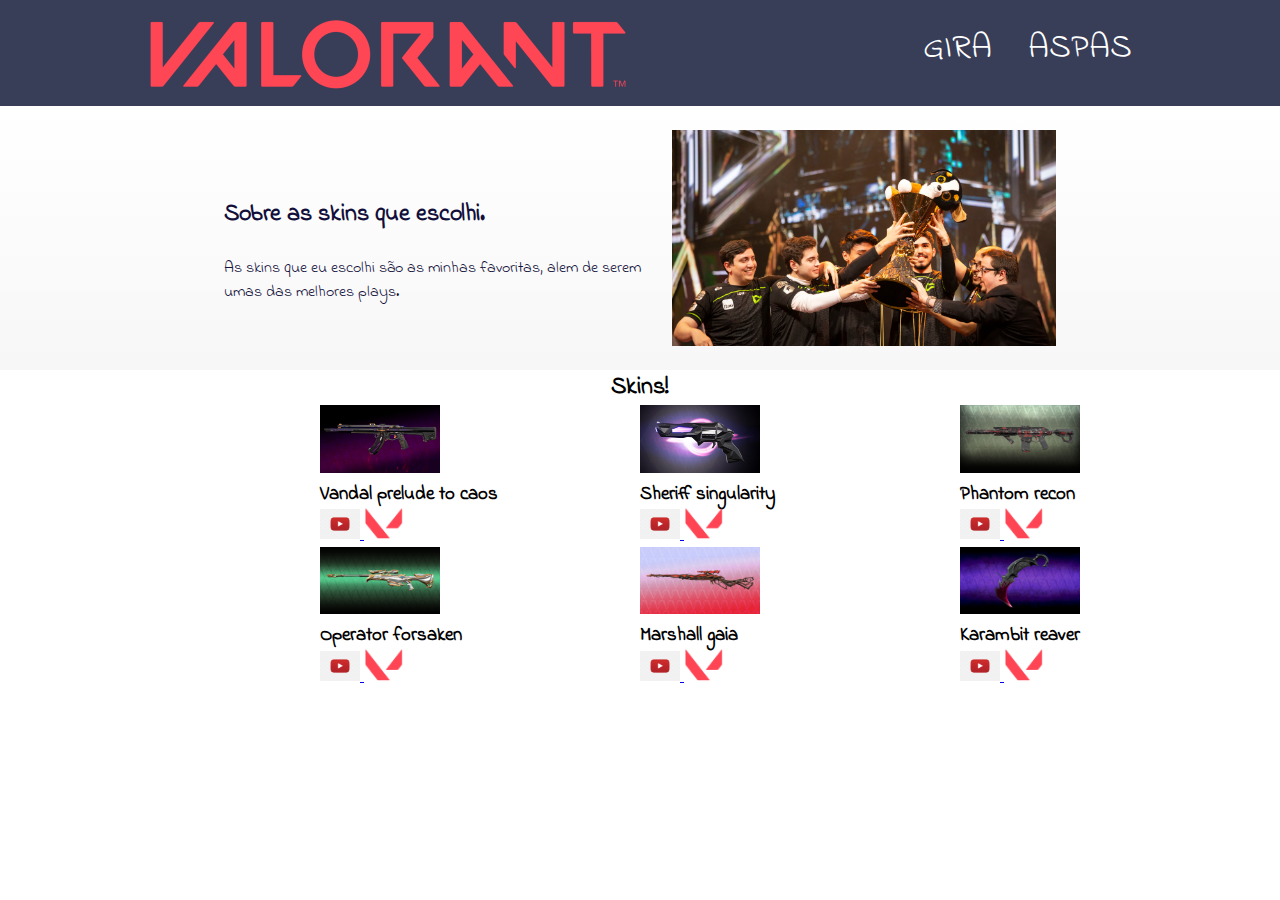
<file: BABADI/index.html>
<!DOCTYPE html>
<html lang="en">
<head>
    <meta charset="UTF-8">
    <meta name="viewport" content="width=device-width, initial-scale=1.0">
    <title>Document</title>
    <link rel="stylesheet" href="style.css">
    <link rel="preconnect" href="https://fonts.googleapis.com">
    <link rel="preconnect" href="https://fonts.googleapis.com">
    <link rel="preconnect" href="https://fonts.gstatic.com" crossorigin>
    <link href="https://fonts.googleapis.com/css2?family=Caveat:wght@400..700&family=Indie+Flower&display=swap" rel="stylesheet">
</head>
<body>
<header class="cabecalho">
    <img class="cabecalho-img" img src="./img/Valorant-Logo.png" alt="cabecalho alurastart">
    <ul class="cabecalho-lista">
        <li class="cabecalho-lista-item">GIRA</li>
        <li class="cabecalho-lista-item">ASPAS</li>
    </ul>
</header>
<section class="escola">
    <div class="escola-conteudo">
<h2 class="titulo-escola"> Sobre as skins que escolhi.</h2>
<p class="escola-texto-um"> As skins que eu escolhi são as minhas favoritas, alem de serem umas das melhores plays. </p>

    </div>
<img class="img-escola" src="./img/140392-loud-valorant-champions-article_cover_bd-1.jpg" alt="img escola">
</section>
<h2 class="estudante-titulo">Skins!</h2>
<section class="estudantes">
    <span></span>
    <div class="div-estudante">
        <img class="img-estudante" src="./img/Valorant-Prelude-to-Chaos-Collection-Vandal-HD.jpg" alt="estudante marcelo">
        <h3>Vandal prelude to caos</h3>
        <a href="https://youtu.be/z0YwnJtxoGE?si=xV5lSdhN4Y69d2Y3"> <img class="icone-estudante" src="./img/png-clipart-youtube-youtube.png" alt="icone youtube"> </a>
        <a href="https://playvalorant.com/pt-br/"> <img class="icone-estudante" src="./img/fornai.png" alt="icone github"> </a>
        
    </div>
    <div class="div-estudante">
        <img class="img-estudante" src="./img/Valorant-Singularity-Collection-Sheriff-HD.jpg" alt="estudante marcelo">
        <h3>Sheriff singularity</h3>
        <a href="https://youtu.be/GYpSk4vZj1A?si=tJiOouGsJVY04XM2"> <img class="icone-estudante" src="./img/png-clipart-youtube-youtube.png" alt="icone youtube"> </a>
        <a href="https://playvalorant.com/pt-br/"> <img class="icone-estudante" src="./img/fornai.png" alt="icone github"> </a>
        
    </div>
    <div class="div-estudante">
        <img class="img-estudante" src="./img/Valorant-Recon-Collection-Phantom-Red-Variant.jpg" alt="estudante marcelo">
        <h3>Phantom recon</h3>
        <a href="https://www.youtube.com/watch?v=0TzO6z_eDIg"> <img class="icone-estudante" src="./img/png-clipart-youtube-youtube.png" alt="icone youtube"> </a>
        <a href="https://playvalorant.com/pt-br/"> <img class="icone-estudante" src="./img/fornai.png" alt="icone github"> </a>
        
    </div>
    <span></span>
    <div class="div-estudante">
        <img class="img-estudante" src="./img/Valorant-Foresaken-Collection-Operator-Gold-Variant.jpg" alt="estudante marcelo">
        <h3>Operator forsaken</h3>
        <a href="https://www.youtube.com/watch?v=cttWKbSMdqk"> <img class="icone-estudante" src="./img/png-clipart-youtube-youtube.png" alt="icone youtube"> </a>
        <a href="https://playvalorant.com/pt-br/"> <img class="icone-estudante" src="./img/fornai.png" alt="icone github"> </a>
        
    </div>
    <div class="div-estudante">
        <img class="img-estudante" src="./img/Valorant-Gaia_s-Vengeance-Collection-Marshal-Orange.jpg" alt="estudante marcelo">
        <h3>Marshall gaia</h3>
        <a href="https://www.youtube.com/watch?v=6xlUhDArhmI"> <img class="icone-estudante" src="./img/png-clipart-youtube-youtube.png" alt="icone youtube"> </a>
        <a href="https://playvalorant.com/pt-br/"> <img class="icone-estudante" src="./img/fornai.png" alt="icone github"> </a>
        
    </div>
    <div class="div-estudante">
        <img class="img-estudante" src="./img/Valorant-Reaver-2-Collection-Karambit-Black.jpg" alt="estudante marcelo">
        <h3>Karambit reaver</h3>
        <a href="https://www.youtube.com/watch?v=vNfcx0ltBR8&t=1s"> <img class="icone-estudante" src="./img/png-clipart-youtube-youtube.png" alt="icone youtube"> </a>
        <a href="https://playvalorant.com/pt-br/"> <img class="icone-estudante" src="./img/fornai.png" alt="icone github"> </a>
        
    </div>
   
</section>
</body>
</html>
</file>
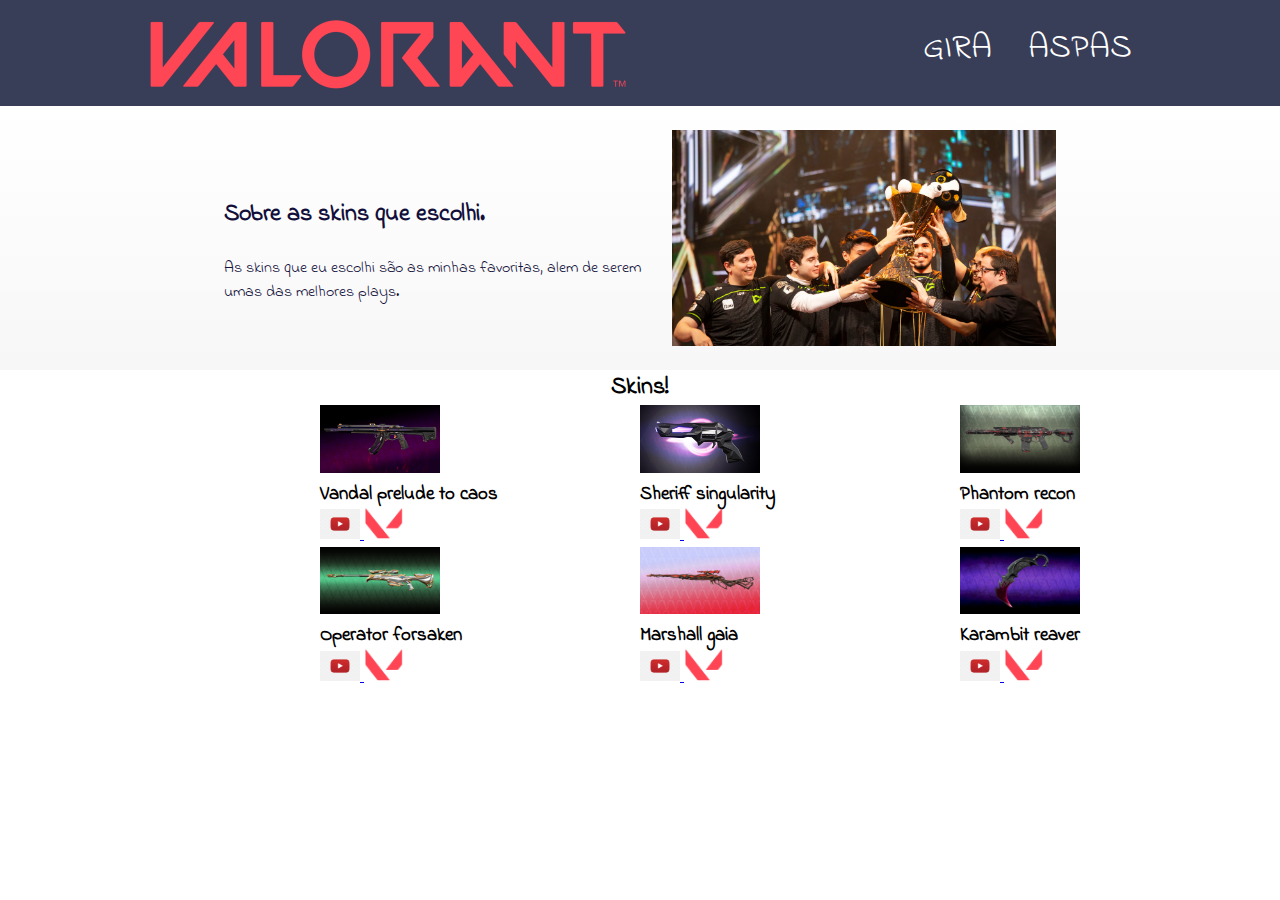
<file: trabalho midia dmais/index.html>
<!DOCTYPE html>
<html lang="en">
<head>
    <meta charset="UTF-8">
    <meta name="viewport" content="width=device-width, initial-scale=1.0">
    <title>Document</title>
    <link rel="stylesheet" href="style.css">
    <link rel="preconnect" href="https://fonts.googleapis.com">
    <link rel="preconnect" href="https://fonts.googleapis.com">
    <link rel="preconnect" href="https://fonts.gstatic.com" crossorigin>
    <link href="https://fonts.googleapis.com/css2?family=Caveat:wght@400..700&family=Indie+Flower&display=swap" rel="stylesheet">
</head>
<body>
<header class="cabecalho">
    <img class="cabecalho-img" img src="./img/Valorant-Logo.png" alt="cabecalho alurastart">
    <ul class="cabecalho-lista">
        <li class="cabecalho-lista-item">GIRA</li>
        <li class="cabecalho-lista-item">ASPAS</li>
    </ul>
</header>
<section class="escola">
    <div class="escola-conteudo">
<h2 class="titulo-escola"> Sobre as skins que escolhi.</h2>
<p class="escola-texto-um"> As skins que eu escolhi são as minhas favoritas, alem de serem umas das melhores plays. </p>

    </div>
<img class="img-escola" src="./img/140392-loud-valorant-champions-article_cover_bd-1.jpg" alt="img escola">
</section>
<h2 class="estudante-titulo">Skins!</h2>
<section class="estudantes">
    <span></span>
    <div class="div-estudante">
        <img class="img-estudante" src="./img/Valorant-Prelude-to-Chaos-Collection-Vandal-HD.jpg" alt="estudante marcelo">
        <h3>Vandal prelude to caos</h3>
        <a href="https://youtu.be/z0YwnJtxoGE?si=xV5lSdhN4Y69d2Y3"> <img class="icone-estudante" src="./img/png-clipart-youtube-youtube.png" alt="icone youtube"> </a>
        <a href="https://playvalorant.com/pt-br/"> <img class="icone-estudante" src="./img/fornai.png" alt="icone github"> </a>
        
    </div>
    <div class="div-estudante">
        <img class="img-estudante" src="./img/Valorant-Singularity-Collection-Sheriff-HD.jpg" alt="estudante marcelo">
        <h3>Sheriff singularity</h3>
        <a href="https://youtu.be/GYpSk4vZj1A?si=tJiOouGsJVY04XM2"> <img class="icone-estudante" src="./img/png-clipart-youtube-youtube.png" alt="icone youtube"> </a>
        <a href="https://playvalorant.com/pt-br/"> <img class="icone-estudante" src="./img/fornai.png" alt="icone github"> </a>
        
    </div>
    <div class="div-estudante">
        <img class="img-estudante" src="./img/Valorant-Recon-Collection-Phantom-Red-Variant.jpg" alt="estudante marcelo">
        <h3>Phantom recon</h3>
        <a href="https://www.youtube.com/watch?v=0TzO6z_eDIg"> <img class="icone-estudante" src="./img/png-clipart-youtube-youtube.png" alt="icone youtube"> </a>
        <a href="https://playvalorant.com/pt-br/"> <img class="icone-estudante" src="./img/fornai.png" alt="icone github"> </a>
        
    </div>
    <span></span>
    <div class="div-estudante">
        <img class="img-estudante" src="./img/Valorant-Foresaken-Collection-Operator-Gold-Variant.jpg" alt="estudante marcelo">
        <h3>Operator forsaken</h3>
        <a href="https://www.youtube.com/watch?v=cttWKbSMdqk"> <img class="icone-estudante" src="./img/png-clipart-youtube-youtube.png" alt="icone youtube"> </a>
        <a href="https://playvalorant.com/pt-br/"> <img class="icone-estudante" src="./img/fornai.png" alt="icone github"> </a>
        
    </div>
    <div class="div-estudante">
        <img class="img-estudante" src="./img/Valorant-Gaia_s-Vengeance-Collection-Marshal-Orange.jpg" alt="estudante marcelo">
        <h3>Marshall gaia</h3>
        <a href="https://www.instagram.com/"> <img class="icone-estudante" src="./img/png-clipart-youtube-youtube.png" alt="icone youtube"> </a>
        <a href="https://playvalorant.com/pt-br/"> <img class="icone-estudante" src="./img/fornai.png" alt="icone github"> </a>
        
    </div>
    <div class="div-estudante">
        <img class="img-estudante" src="./img/Valorant-Reaver-2-Collection-Karambit-Black.jpg" alt="estudante marcelo">
        <h3>Karambit reaver</h3>
        <a href="https://www.youtube.com/watch?v=vNfcx0ltBR8&t=1s"> <img class="icone-estudante" src="./img/png-clipart-youtube-youtube.png" alt="icone youtube"> </a>
        <a href="https://playvalorant.com/pt-br/"> <img class="icone-estudante" src="./img/fornai.png" alt="icone github"> </a>
        
    </div>
   
</section>
</body>
</html>
</file>
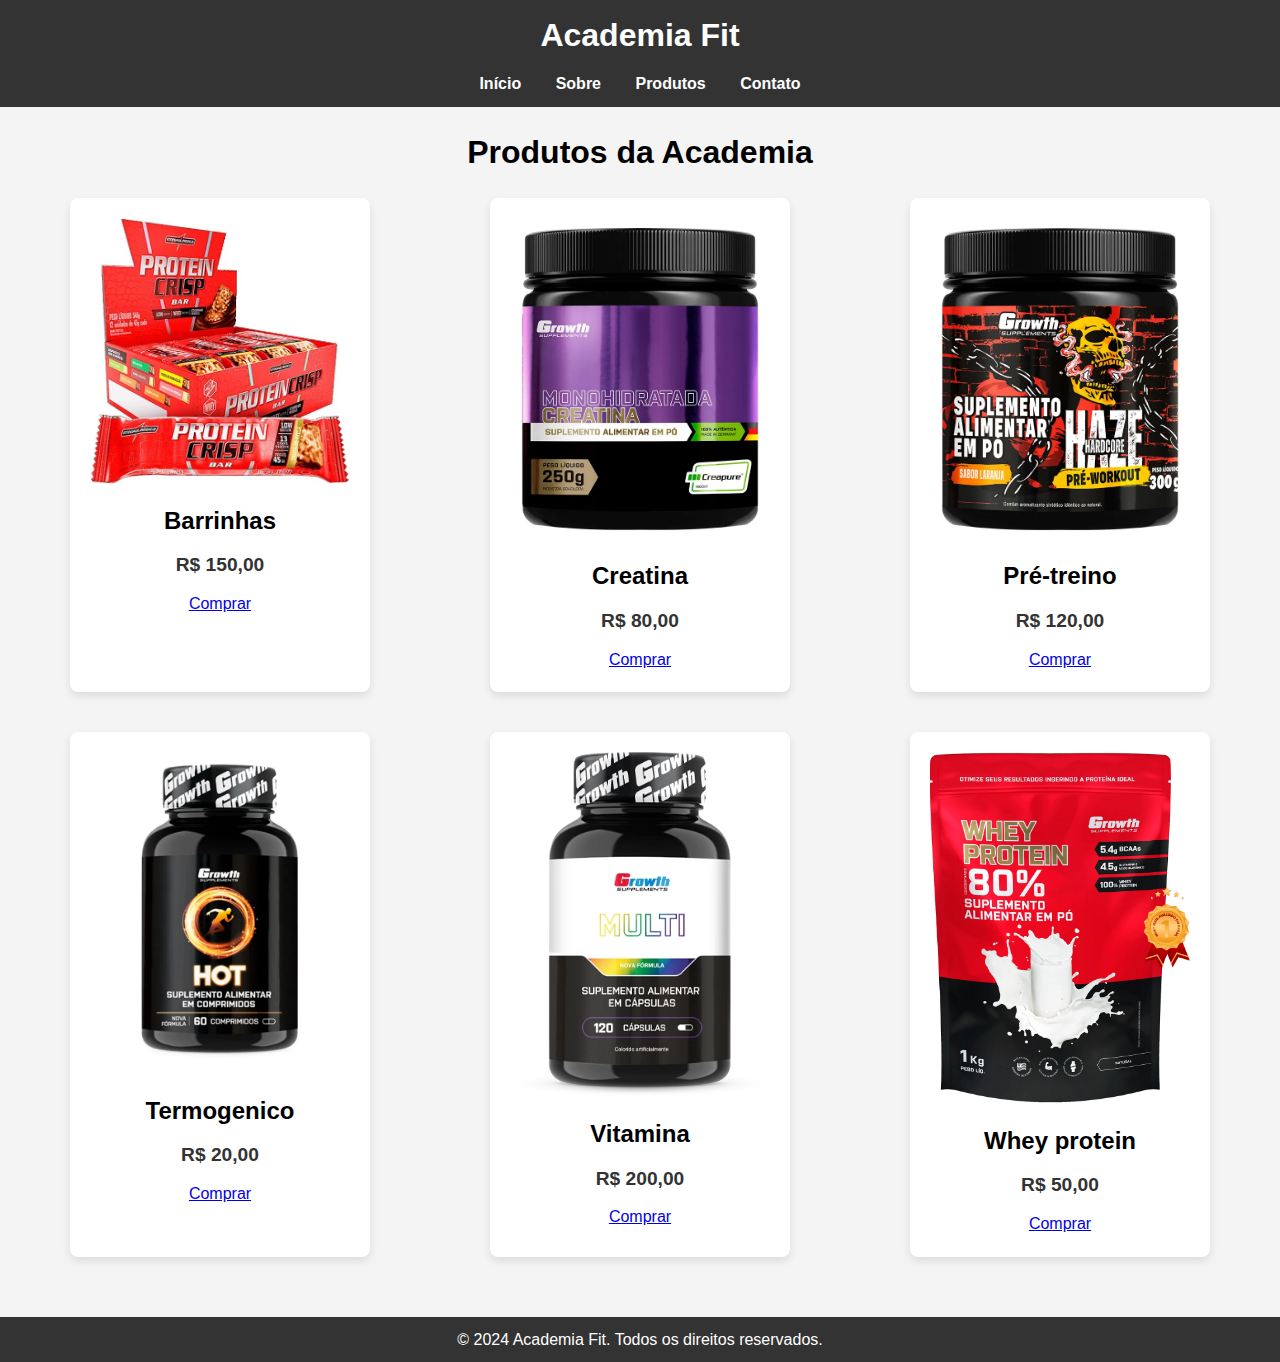
<file: trabalho semana que vem mes 11/index.html>
<!DOCTYPE html>
<html lang="pt-br">
<head>
    <meta charset="UTF-8">
    <meta name="viewport" content="width=device-width, initial-scale=1.0">
    <meta http-equiv="X-UA-Compatible" content="ie=edge">
    <title>Academia - Produtos</title>
    <link rel="stylesheet" href="styles.css">
</head>
<body>
    <header>
        <div class="logo">
            <h1>Academia Fit</h1>
        </div>
        <nav>
            <ul>
                <li><a href="#">Início</a></li>
                <li><a href="#">Sobre</a></li>
                <li><a href="#">Produtos</a></li>
                <li><a href="#">Contato</a></li>
            </ul>
        </nav>
    </header>

    <section class="produtos">
        <h2>Produtos da Academia</h2>
        <div class="produtos-container">
            <div class="linha">
                <div class="produto">
                    <img src="img/barrinha.jpg" alt="Produto 1">
                    <h3>Barrinhas</h3>
                    <p class="preco">R$ 150,00</p>
                    <a href="compra.html?produto=halteres" class="btn-comprar">Comprar</a>
                </div>
                <div class="produto">
                    <img src="img/creatina.webp" alt="Produto 2">
                    <h3>Creatina</h3>
                    <p class="preco">R$ 80,00</p>
                    <a href="compra.html?produto=colchonete" class="btn-comprar">Comprar</a>
                </div>
                <div class="produto">
                    <img src="img/pre treino.webp" alt="Produto 3">
                    <h3>Pré-treino</h3>
                    <p class="preco">R$ 120,00</p>
                    <a href="compra.html?produto=roupas-academia" class="btn-comprar">Comprar</a>
                </div>
            </div>
            <div class="linha">
                <div class="produto">
                    <img src="img/termo.webp" alt="Produto 4">
                    <h3>Termogenico</h3>
                    <p class="preco">R$ 20,00</p>
                    <a href="compra.html?produto=faixa-cabelo" class="btn-comprar">Comprar</a>
                </div>
                <div class="produto">
                    <img src="img/vitamina.webp" alt="Produto 5">
                    <h3>Vitamina</h3>
                    <p class="preco">R$ 200,00</p>
                    <a href="compra.html?produto=suplemento" class="btn-comprar">Comprar</a>
                </div>
                <div class="produto">
                    <img src="img/whey.webp" alt="Produto 6">
                    <h3>Whey protein</h3>
                    <p class="preco">R$ 50,00</p>
                    <a href="compra.html?produto=elasticos-resistencia" class="btn-comprar">Comprar</a>
                </div>
            </div>
        </div>
    </section>

    <footer>
        <p>&copy; 2024 Academia Fit. Todos os direitos reservados.</p>
    </footer>
</body>
</html>
</file>
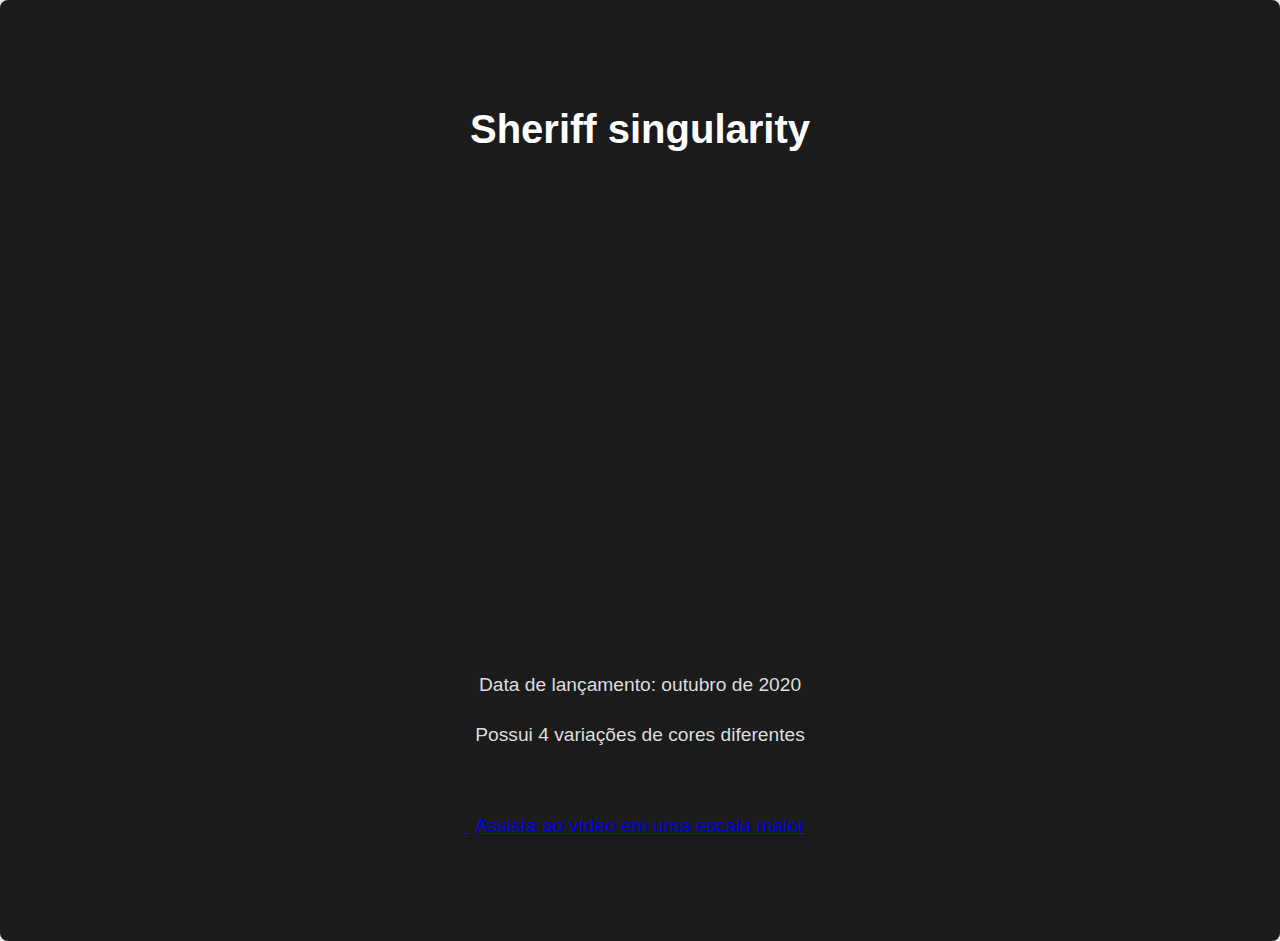
<file: quase pronto/cauanzin2/index2.html>
<!DOCTYPE html>
<html lang="pt-br">

<head>
    <meta charset="UTF-8">
    <meta name="viewport" content="width=device-width, initial-scale=1.0">
    <title>Valorant</title>
    <style>
        body {
            font-family: Arial, sans-serif;
            background-color: #f0f0f0;
            margin: 0;
            padding: 0;
            display: flex;
            justify-content: center;
            align-items: center;
            min-height: 100vh; 
        }

        .container {
            text-align: center;
            max-width: 800px;
            padding: 80px;
            background-color: #1b1b1b;
            border-radius: 8px;
            box-shadow: 0 0 10px rgba(0, 0, 0, 0.1);
            width: 90%; 
            max-width: 1200px; 
        }

        h1 {
            font-size: 2.5rem;
            margin-bottom: 60px;
            color: #fff; 
        }

        p {
            font-size: 1.2rem;
            line-height: 1.6;
            color: #ddd; 
        }

        iframe {
            width: 100%;
            max-width: 600px;
            height: 315px; 
            margin: 60px 0;
        }

        .footer {
            margin-top: 60px;
            font-size: 0.8rem;
            color: #888;
        }
    </style>
</head>

<body>
    <div class="container">
        <h1>Sheriff singularity</h1>
        <iframe width="560" height="315" src="https://www.youtube.com/embed/GYpSk4vZj1A?si=hr7nGvrXQW7tonjx" title="YouTube video player" frameborder="0" allow="accelerometer; autoplay; clipboard-write; encrypted-media; gyroscope; picture-in-picture; web-share" referrerpolicy="strict-origin-when-cross-origin" allowfullscreen ></iframe>
        <p>Data de lançamento: outubro de 2020</p>
        <p>Possui 4 variações de cores diferentes</p>

        <div class="footer">
            <p><a href="https://www.youtube.com/embed/GYpSk4vZj1A">Assista ao vídeo em uma escala maior</a></p>
        </div>
    </div>
</body>

</html>
</file>
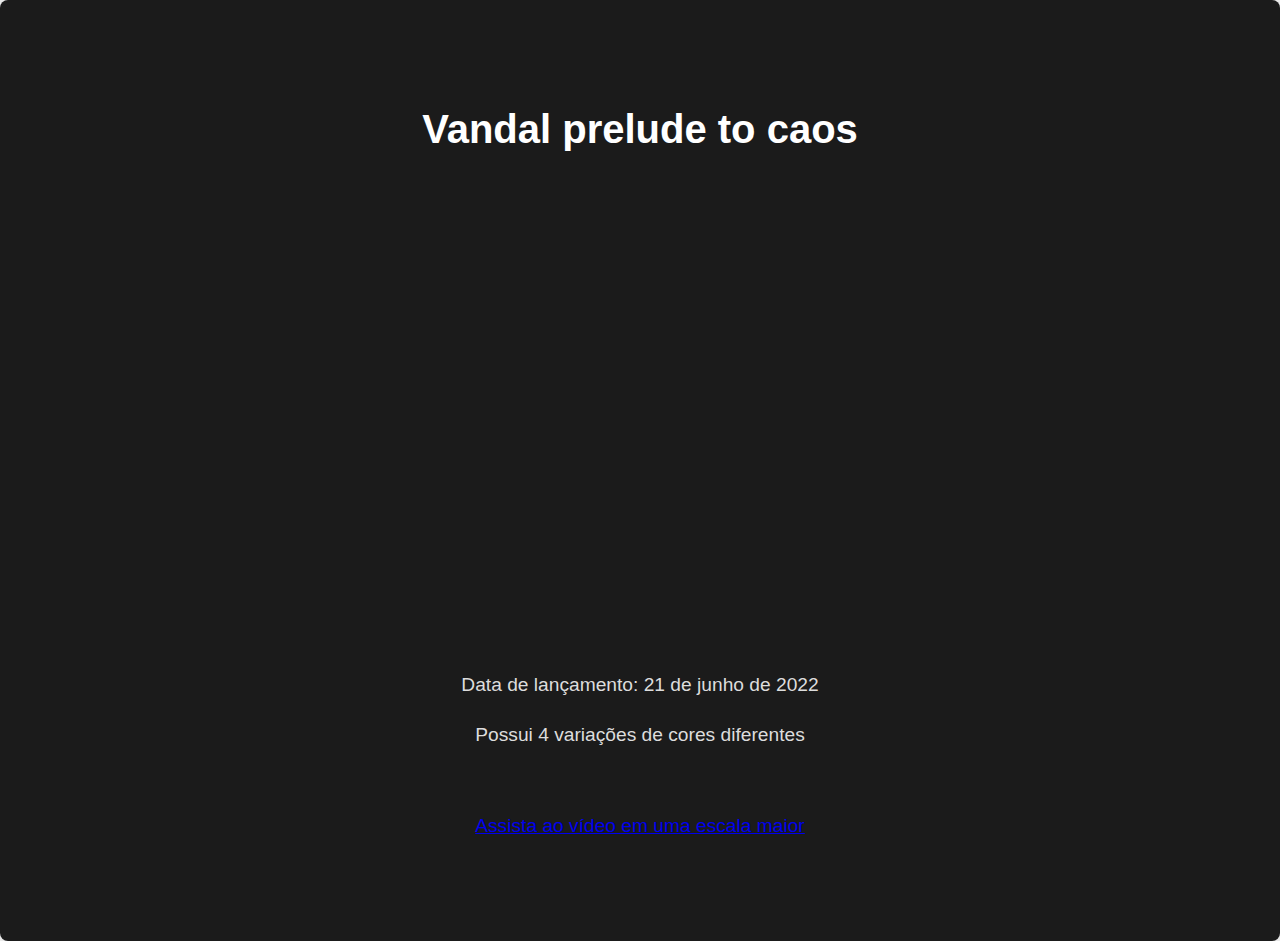
<file: quase pronto/less1/index1.html>
<!DOCTYPE html>
<html lang="pt-br">

<head>
    <meta charset="UTF-8">
    <meta name="viewport" content="width=device-width, initial-scale=1.0">
    <title>Valorant</title>
    <style>
        body {
            font-family: Arial, sans-serif;
            background-color: #f0f0f0;
            margin: 0;
            padding: 0;
            display: flex;
            justify-content: center;
            align-items: center;
            min-height: 100vh; 
        }

        .container {
            text-align: center;
            max-width: 800px;
            padding: 80px;
            background-color: #1b1b1b;
            border-radius: 8px;
            box-shadow: 0 0 10px rgba(0, 0, 0, 0.1);
            width: 90%; 
            max-width: 1200px; 
        }

        h1 {
            font-size: 2.5rem;
            margin-bottom: 60px;
            color: #fff; 
        }

        p {
            font-size: 1.2rem;
            line-height: 1.6;
            color: #ddd; 
        }

        iframe {
            width: 100%;
            max-width: 600px;
            height: 315px; 
            margin: 60px 0;
        }

        .footer {
            margin-top: 60px;
            font-size: 0.8rem;
            color: #888;
        }
    </style>
</head>

<body>
    <div class="container">
        <h1>Vandal prelude to caos</h1>
        <iframe width="560" height="315" src="https://www.youtube.com/embed/z0YwnJtxoGE?si=cgGy_qmnDzJJKg6b" title="YouTube video player" frameborder="0" allow="accelerometer; autoplay; clipboard-write; encrypted-media; gyroscope; picture-in-picture; web-share" referrerpolicy="strict-origin-when-cross-origin" allowfullscreen></iframe>
        <p>Data de lançamento: 21 de junho de 2022</p>
        <p>Possui 4 variações de cores diferentes</p>

        <div class="footer">
            <p><a href="https://youtu.be/_w2TwzUDj4w?si=6NdvdBY_J1DAIbQP">Assista ao vídeo em uma escala maior</a></p>
        </div>
    </div>
</body>

</html>
</file>
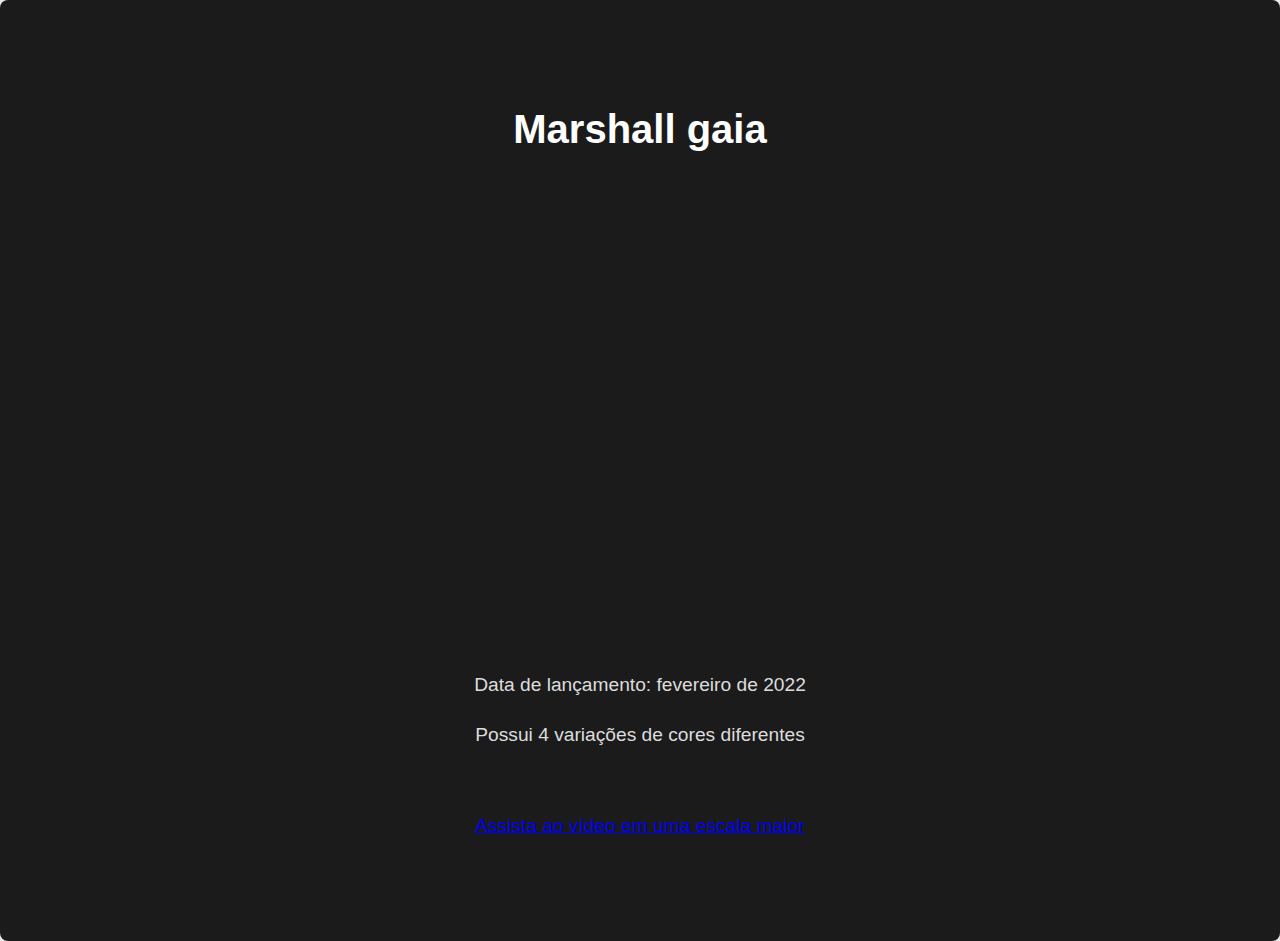
<file: quase pronto/pancada5/index5.html>
<!DOCTYPE html>
<html lang="pt-br">

<head>
    <meta charset="UTF-8">
    <meta name="viewport" content="width=device-width, initial-scale=1.0">
    <title>Valorant</title>
    <style>
        body {
            font-family: Arial, sans-serif;
            background-color: #f0f0f0;
            margin: 0;
            padding: 0;
            display: flex;
            justify-content: center;
            align-items: center;
            min-height: 100vh; 
        }

        .container {
            text-align: center;
            max-width: 800px;
            padding: 80px;
            background-color: #1b1b1b;
            border-radius: 8px;
            box-shadow: 0 0 10px rgba(0, 0, 0, 0.1);
            width: 90%; 
            max-width: 1200px; 
        }

        h1 {
            font-size: 2.5rem;
            margin-bottom: 60px;
            color: #fff; 
        }

        p {
            font-size: 1.2rem;
            line-height: 1.6;
            color: #ddd; 
        }

        iframe {
            width: 100%;
            max-width: 600px;
            height: 315px; 
            margin: 60px 0;
        }

        .footer {
            margin-top: 60px;
            font-size: 0.8rem;
            color: #888;
        }
    </style>
</head>

<body>
    <div class="container">
        <h1>Marshall gaia</h1>
        <iframe width="560" height="315" src="https://www.youtube.com/embed/-3ceYQYnEHY?si=1WUS1231xWuNFW6n" title="YouTube video player" frameborder="0" allow="accelerometer; autoplay; clipboard-write; encrypted-media; gyroscope; picture-in-picture; web-share" referrerpolicy="strict-origin-when-cross-origin" allowfullscreen></iframe>
        <p>Data de lançamento: fevereiro de 2022</p>
        <p>Possui 4 variações de cores diferentes</p>

        <div class="footer">
            <p><a href="https://youtu.be/-3ceYQYnEHY?si=7Nplzx1JOJzZZ_nf">Assista ao vídeo em uma escala maior</a></p>
        </div>
    </div>
</body>

</html>
</file>
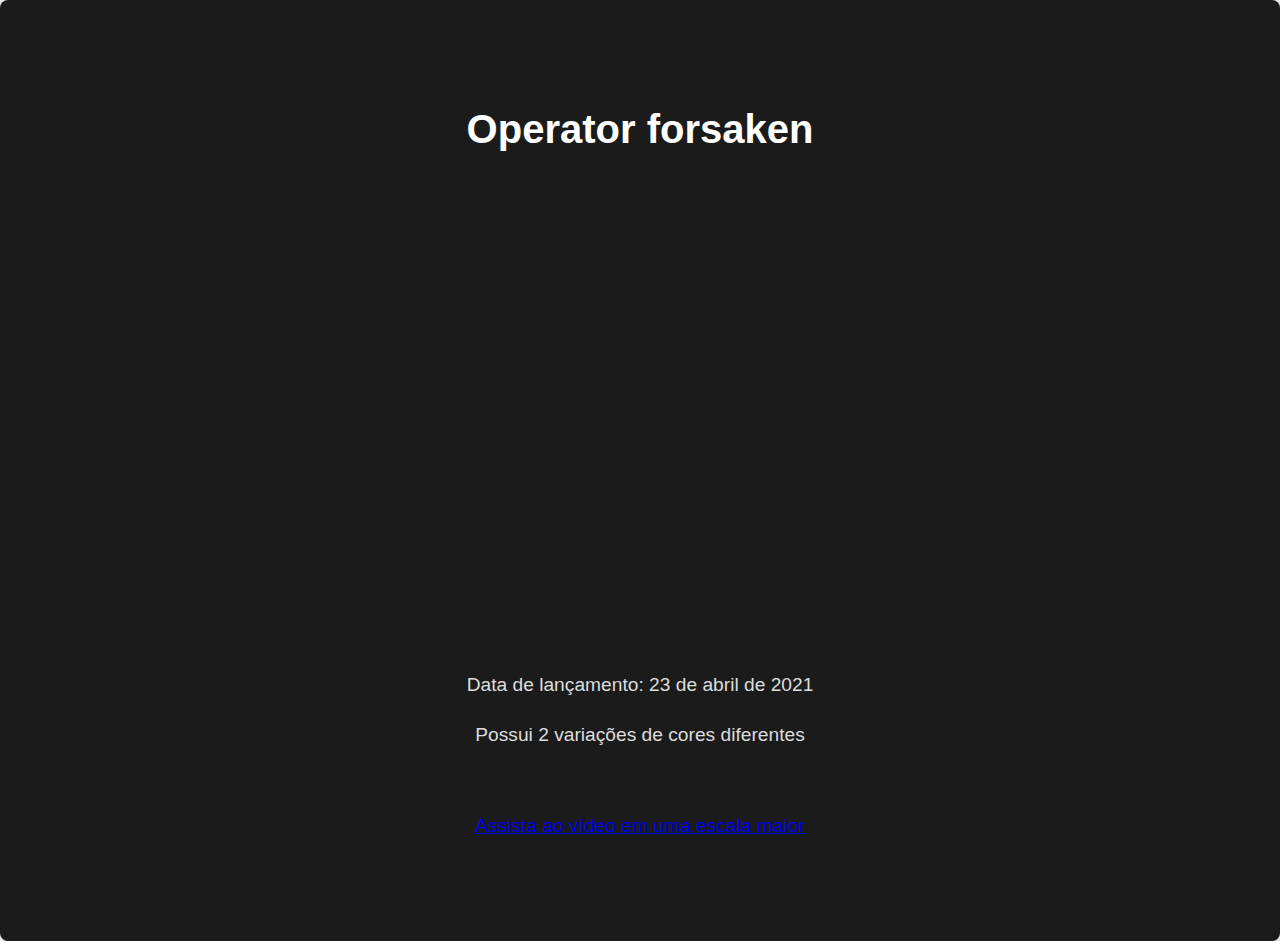
<file: quase pronto/saadhak4/index4.html>
<!DOCTYPE html>
<html lang="pt-br">

<head>
    <meta charset="UTF-8">
    <meta name="viewport" content="width=device-width, initial-scale=1.0">
    <title>Valorant</title>
    <style>
        body {
            font-family: Arial, sans-serif;
            background-color: #f0f0f0;
            margin: 0;
            padding: 0;
            display: flex;
            justify-content: center;
            align-items: center;
            min-height: 100vh; 
        }

        .container {
            text-align: center;
            max-width: 800px;
            padding: 80px;
            background-color: #1b1b1b;
            border-radius: 8px;
            box-shadow: 0 0 10px rgba(0, 0, 0, 0.1);
            width: 90%; 
            max-width: 1200px; 
        }

        h1 {
            font-size: 2.5rem;
            margin-bottom: 60px;
            color: #fff; 
        }

        p {
            font-size: 1.2rem;
            line-height: 1.6;
            color: #ddd; 
        }

        iframe {
            width: 100%;
            max-width: 600px;
            height: 315px; 
            margin: 60px 0;
        }

        .footer {
            margin-top: 60px;
            font-size: 0.8rem;
            color: #888;
        }
    </style>
</head>

<body>
    <div class="container">
        <h1>Operator forsaken</h1>
        <iframe width="560" height="315" src="https://www.youtube.com/embed/cttWKbSMdqk?si=6cpu8gd6Iv353fSB" title="YouTube video player" frameborder="0" allow="accelerometer; autoplay; clipboard-write; encrypted-media; gyroscope; picture-in-picture; web-share" referrerpolicy="strict-origin-when-cross-origin" allowfullscreen></iframe>

        <p>Data de lançamento: 23 de abril de 2021</p>
        <p>Possui 2 variações de cores diferentes</p>

        <div class="footer">
            <p><a href="https://youtu.be/cttWKbSMdqk?si=5KvS3EzALxMaNcp0">Assista ao vídeo em uma escala maior</a></p>
        </div>
    </div>
</body>

</html>
</file>
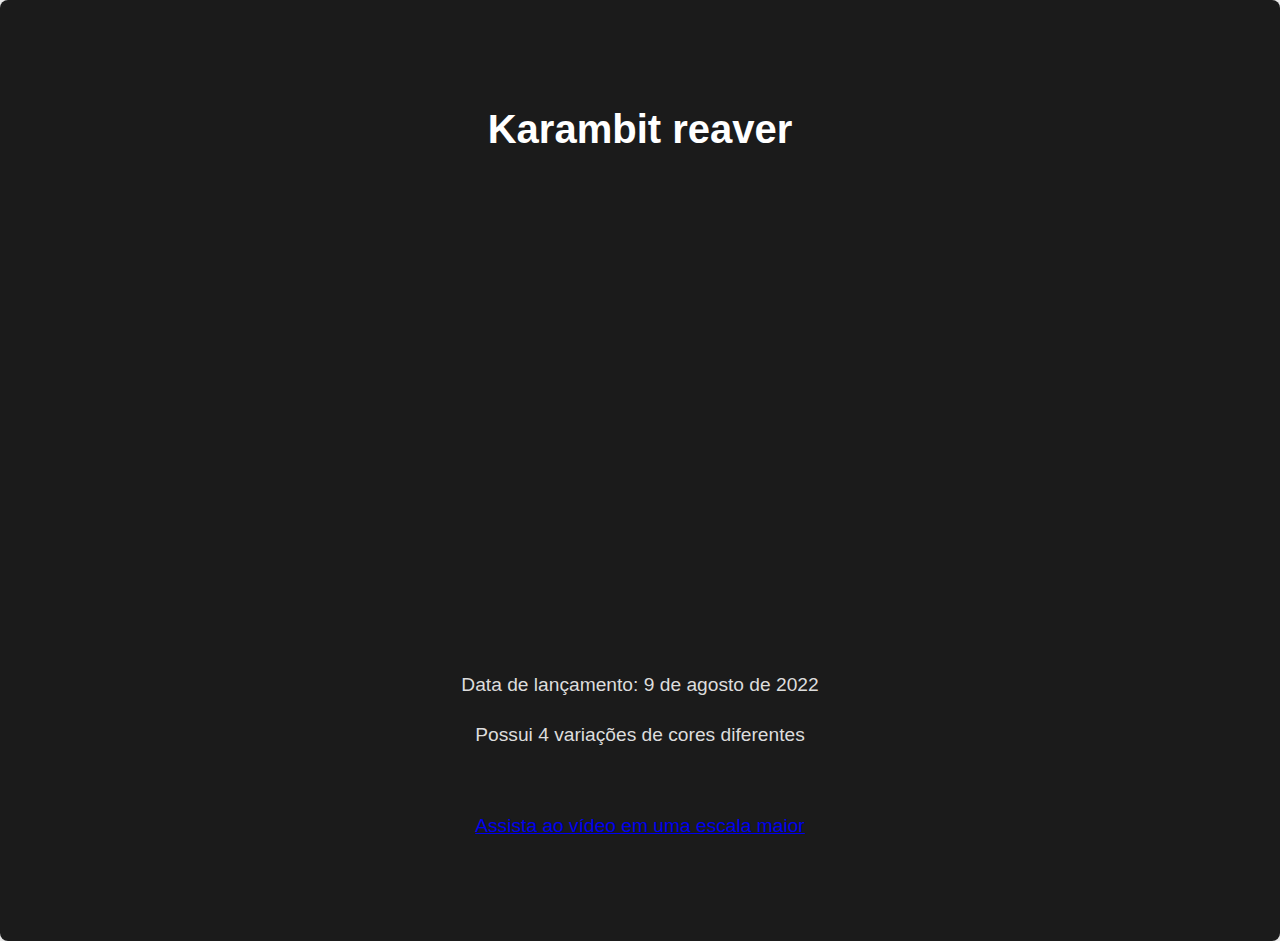
<file: quase pronto/stk6/index6.html>
<!DOCTYPE html>
<html lang="pt-br">

<head>
    <meta charset="UTF-8">
    <meta name="viewport" content="width=device-width, initial-scale=1.0">
    <title>Valorant</title>
    <style>
        body {
            font-family: Arial, sans-serif;
            background-color: #f0f0f0;
            margin: 0;
            padding: 0;
            display: flex;
            justify-content: center;
            align-items: center;
            min-height: 100vh; 
        }

        .container {
            text-align: center;
            max-width: 800px;
            padding: 80px;
            background-color: #1b1b1b;
            border-radius: 8px;
            box-shadow: 0 0 10px rgba(0, 0, 0, 0.1);
            width: 90%; 
            max-width: 1200px; 
        }

        h1 {
            font-size: 2.5rem;
            margin-bottom: 60px;
            color: #fff; 
        }

        p {
            font-size: 1.2rem;
            line-height: 1.6;
            color: #ddd; 
        }

        iframe {
            width: 100%;
            max-width: 600px;
            height: 315px; 
            margin: 60px 0;
        }

        .footer {
            margin-top: 60px;
            font-size: 0.8rem;
            color: #888;
        }
    </style>
</head>

<body>
    <div class="container">
        <h1>Karambit reaver</h1>
        <iframe width="560" height="315" src="https://www.youtube.com/embed/vNfcx0ltBR8?si=zbE3lt7ZkOkE8xWI" title="YouTube video player" frameborder="0" allow="accelerometer; autoplay; clipboard-write; encrypted-media; gyroscope; picture-in-picture; web-share" referrerpolicy="strict-origin-when-cross-origin" allowfullscreen></iframe>

        <p>Data de lançamento: 9 de agosto de 2022</p>
        <p>Possui 4 variações de cores diferentes</p>

        <div class="footer">
            <p><a href="https://youtu.be/vNfcx0ltBR8?si=0ODHlrWIKDbyME7K">Assista ao vídeo em uma escala maior</a></p>
        </div>
    </div>
</body>

</html>
</file>
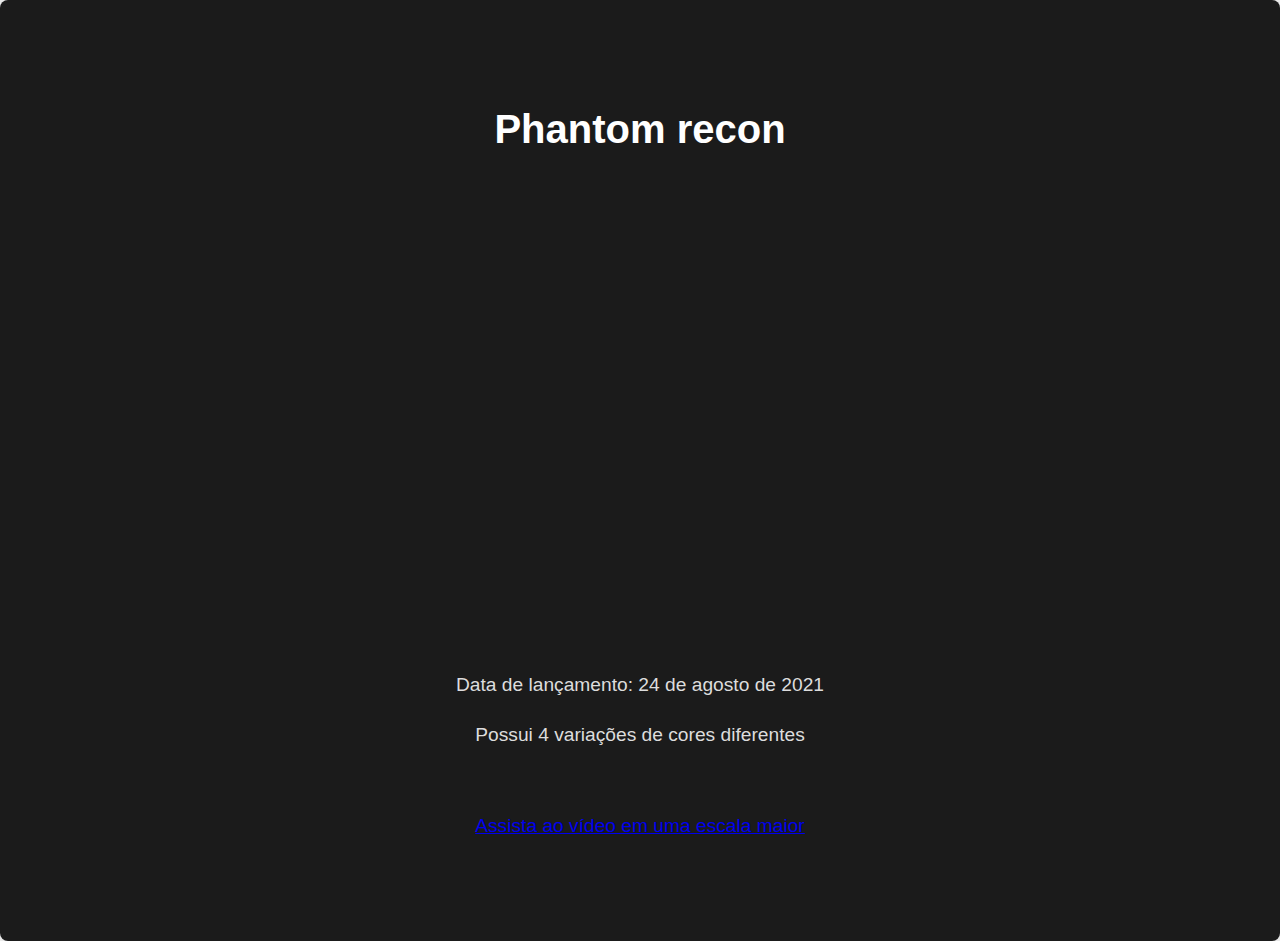
<file: quase pronto/tuyz3/index3.html>
<!DOCTYPE html>
<html lang="pt-br">

<head>
    <meta charset="UTF-8">
    <meta name="viewport" content="width=device-width, initial-scale=1.0">
    <title>Valorant</title>
    <style>
        body {
            font-family: Arial, sans-serif;
            background-color: #f0f0f0;
            margin: 0;
            padding: 0;
            display: flex;
            justify-content: center;
            align-items: center;
            min-height: 100vh; 
        }

        .container {
            text-align: center;
            max-width: 800px;
            padding: 80px;
            background-color: #1b1b1b;
            border-radius: 8px;
            box-shadow: 0 0 10px rgba(0, 0, 0, 0.1);
            width: 90%; 
            max-width: 1200px; 
        }

        h1 {
            font-size: 2.5rem;
            margin-bottom: 60px;
            color: #fff; 
        }

        p {
            font-size: 1.2rem;
            line-height: 1.6;
            color: #ddd; 
        }

        iframe {
            width: 100%;
            max-width: 600px;
            height: 315px; 
            margin: 60px 0;
        }

        .footer {
            margin-top: 60px;
            font-size: 0.8rem;
            color: #888;
        }
    </style>
</head>

<body>
    <div class="container">
        <h1>Phantom recon</h1>
        <iframe width="560" height="315" src="https://www.youtube.com/embed/0TzO6z_eDIg?si=KfLv0XUnglNudryn" title="YouTube video player" frameborder="0" allow="accelerometer; autoplay; clipboard-write; encrypted-media; gyroscope; picture-in-picture; web-share" referrerpolicy="strict-origin-when-cross-origin" allowfullscreen></iframe>

        <p>Data de lançamento: 24 de agosto de 2021</p>
        <p>Possui 4 variações de cores diferentes</p>

        <div class="footer">
            <p><a href="https://youtu.be/0TzO6z_eDIg?si=M1eMR5vXszOaVG_K">Assista ao vídeo em uma escala maior</a></p>
        </div>
    </div>
</body>

</html>
</file>
<file: BABADI/style.css>
*{
    margin: 0;
    padding: 0;
}
body{
    font-family: 'Indie Flower', sans-serif;
}
.cabecalho{
    background:#383D58 ;
    color: white ;
    display: flex;
    justify-content: space-around;
}
.cabecalho-img{
    width: 40%;
}
.cabecalho-lista-item{
    display: inline-block;
    margin: 0 16px;
    padding:24px 0 ;
    font-size: 34px;
}
.img-escola{
    width: 30%;
}
.escola{
    background-image: linear-gradient(#ffffff, #f7f7f7);
    color: rgb(18, 15, 58);
    display: flex;
    justify-content: center;
    align-items: center;
    padding: 24px 0;
}
.escola-conteudo{
    width: 35%;
}
.titulo-escola{
    padding: 24px 0;
}
.img-estudante{
    width: 120px;
}
.icone-estudante{
    width: 40px;
}
.estudantes{
    display: grid;
    grid-template-columns: 25% 25% 25% 25%;
}
.estudante-titulo{
    text-align: center;
}
</file>
<file: trabalho midia dmais/style.css>
*{
    margin: 0;
    padding: 0;
}
body{
    font-family: 'Indie Flower', sans-serif;
}
.cabecalho{
    background:#383D58 ;
    color: white ;
    display: flex;
    justify-content: space-around;
}
.cabecalho-img{
    width: 40%;
}
.cabecalho-lista-item{
    display: inline-block;
    margin: 0 16px;
    padding:24px 0 ;
    font-size: 34px;
}
.img-escola{
    width: 30%;
}
.escola{
    background-image: linear-gradient(#ffffff, #f7f7f7);
    color: rgb(18, 15, 58);
    display: flex;
    justify-content: center;
    align-items: center;
    padding: 24px 0;
}
.escola-conteudo{
    width: 35%;
}
.titulo-escola{
    padding: 24px 0;
}
.img-estudante{
    width: 120px;
}
.icone-estudante{
    width: 40px;
}
.estudantes{
    display: grid;
    grid-template-columns: 25% 25% 25% 25%;
}
.estudante-titulo{
    text-align: center;
}
</file>
<file: trabalho semana que vem mes 11/styles.css>
* {
    margin: 0;
    padding: 0;
    box-sizing: border-box;
}


body {
    font-family: Arial, sans-serif;
    background-color: #f4f4f4;
    line-height: 1.6;
}


header {
    background-color: #333;
    color: #fff;
    padding: 10px 0;
    text-align: center;
}

header .logo h1 {
    margin-bottom: 10px;
}

header nav ul {
    list-style-type: none;
    padding: 0;
}

header nav ul li {
    display: inline;
    margin: 0 15px;
}

header nav ul li a {
    color: #fff;
    text-decoration: none;
    font-weight: bold;
}


.produtos {
    padding: 20px;
    text-align: center;
}

.produtos h2 {
    font-size: 2rem;
    margin-bottom: 20px;
}

.produtos-container {
    display: flex;
    flex-direction: column;
    gap: 40px;
}


.linha {
    display: flex;
    justify-content: space-around;
    gap: 20px;
}


.produto {
    background-color: #fff;
    border-radius: 8px;
    box-shadow: 0 4px 8px rgba(0, 0, 0, 0.1);
    width: 300px;
    text-align: center;
    padding: 20px;
    transition: transform 0.3s;
}

.produto:hover {
    transform: translateY(-10px);
}

.produto img {
    width: 100%;
    height: auto;
    border-radius: 8px;
}

.produto h3 {
    font-size: 1.5rem;
    margin: 10px 0;
}

.produto p {
    font-size: 1rem;
    margin-bottom: 15px;
}

.produto .preco {
    font-size: 1.2rem;
    color: #333;
    font-weight: bold;
    margin-bottom: 10px;
}

.produto button {
    background-color: #28a745;
    color: white;
    border: none;
    padding: 10px;
    width: 100%;
    cursor: pointer;
    font-size: 1rem;
    border-radius: 5px;
    transition: background-color 0.3s;
}

.produto button:hover {
    background-color: #218838;
}


footer {
    background-color: #333;
    color: #fff;
    padding: 10px 0;
    text-align: center;
    margin-top: 40px;
}
</file>
